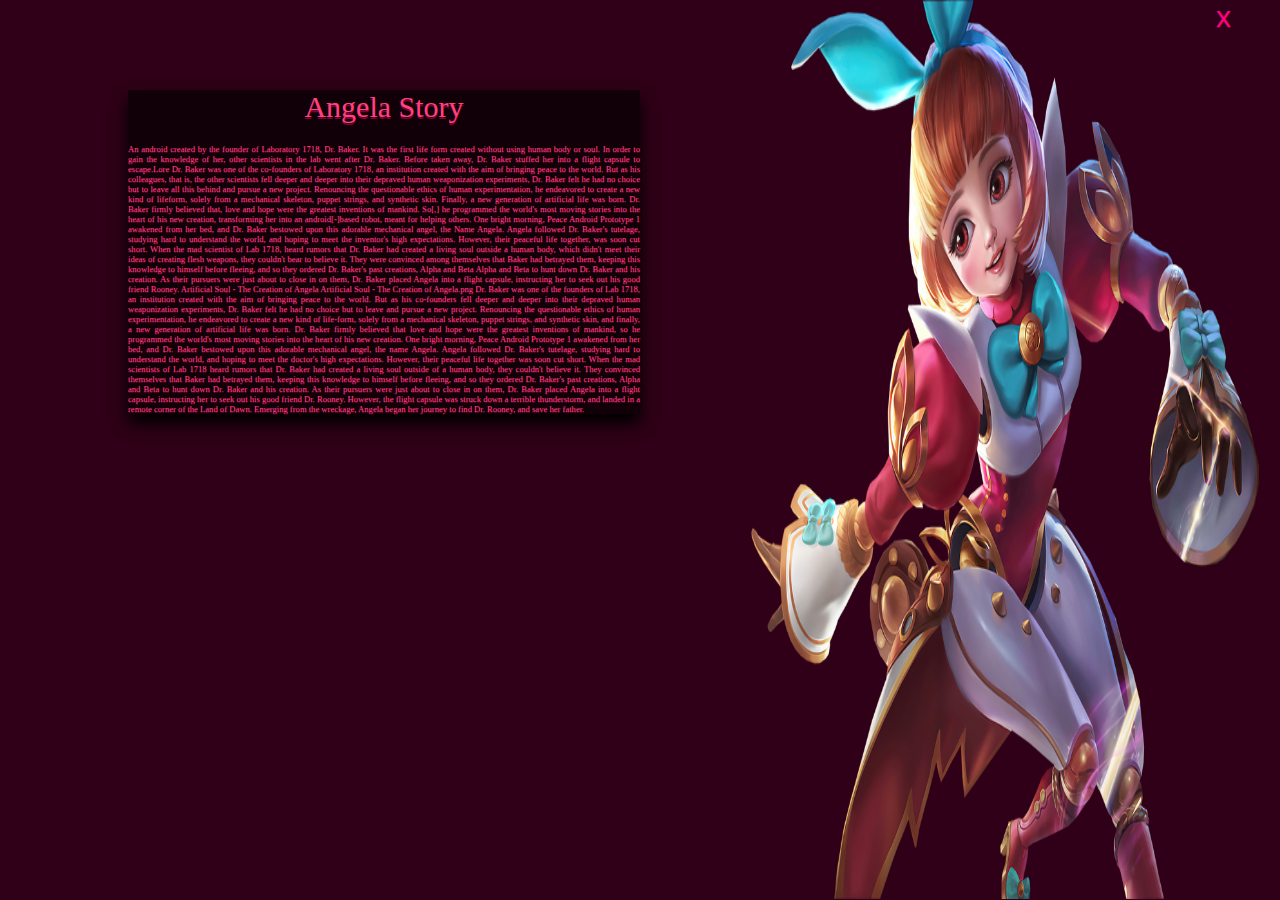
<file: html/angela.html>
<!DOCTYPE html>
<html lang="en">
<head>
    <meta charset="UTF-8">
    <meta http-equiv="X-UA-Compatible" content="IE=edge">
    <meta name="viewport" content="width=device-width, initial-scale=1.0">
    <title>Document</title>
    <link rel="stylesheet" href="../css/angela.css">
</head>
<body class="story-body">
    
    <div class="Story">
        <button onclick="temdeg" class="xtemdeg">x</button>
        <div class="angela-title">
            <p class="title">Angela Story</p>
            <p class="storymain">An android created by the founder of Laboratory 1718, Dr. Baker. It was the first life form created without using human body or soul. In order to gain the knowledge of her, other scientists in the lab went after Dr. Baker. Before taken away, Dr. Baker stuffed her into a flight capsule to escape.Lore
                Dr. Baker was one of the co-founders of Laboratory 1718, an institution created with the aim of bringing peace to the world. But as his colleagues, that is, the other scientists fell deeper and deeper into their depraved human weaponization experiments, Dr. Baker felt he had no choice but to leave all this behind and pursue a new project. Renouncing the questionable ethics of human experimentation, he endeavored to create a new kind of lifeform, solely from a mechanical skeleton, puppet strings, and synthetic skin. Finally, a new generation of artificial life was born. Dr. Baker firmly believed that, love and hope were the greatest inventions of mankind. So[,] he programmed the world's most moving stories into the heart of his new creation, transforming her into an android[-]based robot, meant for helping others.
                One bright morning, Peace Android Prototype 1 awakened from her bed, and Dr. Baker bestowed upon this adorable mechanical angel, the Name Angela. Angela followed Dr. Baker's tutelage, studying hard to understand the world, and hoping to meet the inventor's high expectations. However, their peaceful life together, was soon cut short. When the mad scientist of Lab 1718, heard rumors that Dr. Baker had created a living soul outside a human body, which didn't meet their ideas of creating flesh weapons, they couldn't bear to believe it. They were convinced among themselves that Baker had betrayed them, keeping this knowledge to himself before fleeing, and so they ordered Dr. Baker's past creations, Alpha and Beta Alpha and Beta to hunt down Dr. Baker and his creation. As their pursuers were just about to close in on them, Dr. Baker placed Angela into a flight capsule, instructing her to seek out his good friend Rooney.
                Artificial Soul - The Creation of Angela
                Artificial Soul - The Creation of Angela.png
                Dr. Baker was one of the founders of Lab 1718, an institution created with the aim of bringing peace to the world. But as his co-founders fell deeper and deeper into their depraved human weaponization experiments, Dr. Baker felt he had no choice but to leave and pursue a new project.
                Renouncing the questionable ethics of human experimentation, he endeavored to create a new kind of life-form, solely from a mechanical skeleton, puppet strings, and synthetic skin, and finally, a new generation of artificial life was born. Dr. Baker firmly believed that love and hope were the greatest inventions of mankind, so he programmed the world's most moving stories into the heart of his new creation. One bright morning, Peace Android Prototype 1 awakened from her bed, and Dr. Baker bestowed upon this adorable mechanical angel, the name Angela.
                Angela followed Dr. Baker's tutelage, studying hard to understand the world, and hoping to meet the doctor's high expectations. However, their peaceful life together was soon cut short. When the mad scientists of Lab 1718 heard rumors that Dr. Baker had created a living soul outside of a human body, they couldn't believe it. They convinced themselves that Baker had betrayed them, keeping this knowledge to himself before fleeing, and so they ordered Dr. Baker's past creations, Alpha and Beta to hunt down Dr. Baker and his creation. As their pursuers were just about to close in on them, Dr. Baker placed Angela into a flight capsule, instructing her to seek out his good friend Dr. Rooney. However, the flight capsule was struck down a terrible thunderstorm, and landed in a remote corner of the Land of Dawn. Emerging from the wreckage, Angela began her journey to find Dr. Rooney, and save her father.</p>
        </div>
        <img class="angelaimg" src="../img/angela.png" alt="" height="99.9%" width="60%">
    </div>
    
    <script src="../js/click.js"></script>
    <script src="../js/scripts.js"></script>
</body>
</html>
</file>
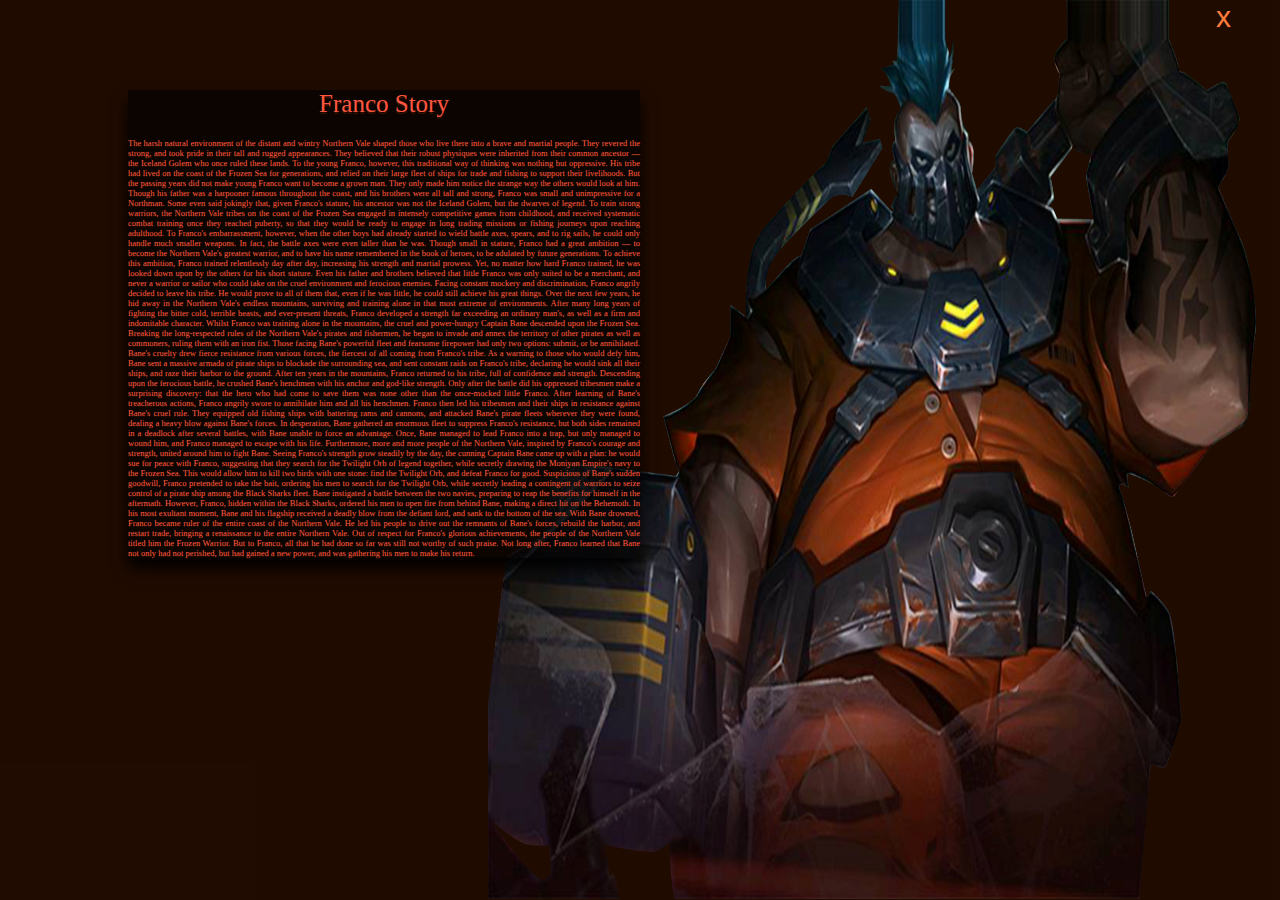
<file: html/franco.html>
<!DOCTYPE html>
<html lang="en">
<head>
    <meta charset="UTF-8">
    <meta http-equiv="X-UA-Compatible" content="IE=edge">
    <meta name="viewport" content="width=device-width, initial-scale=1.0">
    <title>Document</title>
    <link rel="stylesheet" href="../css/franco.css">
</head>
<body class="story-body">
    
    <div class="Story">
        <button onclick="temdeg" class="xtemdeg">x</button>
        <div class="franco-title">
            <p class="title">Franco Story</p>
            <p class="storymain">The harsh natural environment of the distant and wintry Northern Vale shaped those who live there into a brave and martial people. They revered the strong, and took pride in their tall and rugged appearances. They believed that their robust physiques were inherited from their common ancestor ⁠— the Iceland Golem who once ruled these lands.

                To the young Franco, however, this traditional way of thinking was nothing but oppressive. His tribe had lived on the coast of the Frozen Sea for generations, and relied on their large fleet of ships for trade and fishing to support their livelihoods. But the passing years did not make young Franco want to become a grown man. They only made him notice the strange way the others would look at him. Though his father was a harpooner famous throughout the coast, and his brothers were all tall and strong, Franco was small and unimpressive for a Northman. Some even said jokingly that, given Franco's stature, his ancestor was not the Iceland Golem, but the dwarves of legend.
                
                To train strong warriors, the Northern Vale tribes on the coast of the Frozen Sea engaged in intensely competitive games from childhood, and received systematic combat training once they reached puberty, so that they would be ready to engage in long trading missions or fishing journeys upon reaching adulthood. To Franco's embarrassment, however, when the other boys had already started to wield battle axes, spears, and to rig sails, he could only handle much smaller weapons. In fact, the battle axes were even taller than he was.
                
                Though small in stature, Franco had a great ambition ⁠— to become the Northern Vale's greatest warrior, and to have his name remembered in the book of heroes, to be adulated by future generations. To achieve this ambition, Franco trained relentlessly day after day, increasing his strength and martial prowess. Yet, no matter how hard Franco trained, he was looked down upon by the others for his short stature. Even his father and brothers believed that little Franco was only suited to be a merchant, and never a warrior or sailor who could take on the cruel environment and ferocious enemies.
                
                Facing constant mockery and discrimination, Franco angrily decided to leave his tribe. He would prove to all of them that, even if he was little, he could still achieve his great things. Over the next few years, he hid away in the Northern Vale's endless mountains, surviving and training alone in that most extreme of environments. After many long years of fighting the bitter cold, terrible beasts, and ever-present threats, Franco developed a strength far exceeding an ordinary man's, as well as a firm and indomitable character.
                
                Whilst Franco was training alone in the mountains, the cruel and power-hungry Captain Bane descended upon the Frozen Sea. Breaking the long-respected rules of the Northern Vale's pirates and fishermen, he began to invade and annex the territory of other pirates as well as commoners, ruling them with an iron fist. Those facing Bane's powerful fleet and fearsome firepower had only two options: submit, or be annihilated.
                
                Bane's cruelty drew fierce resistance from various forces, the fiercest of all coming from Franco's tribe. As a warning to those who would defy him, Bane sent a massive armada of pirate ships to blockade the surrounding sea, and sent constant raids on Franco's tribe, declaring he would sink all their ships, and raze their harbor to the ground.
                
                After ten years in the mountains, Franco returned to his tribe, full of confidence and strength. Descending upon the ferocious battle, he crushed Bane's henchmen with his anchor and god-like strength. Only after the battle did his oppressed tribesmen make a surprising discovery: that the hero who had come to save them was none other than the once-mocked little Franco. After learning of Bane's treacherous actions, Franco angrily swore to annihilate him and all his henchmen.
                
                Franco then led his tribesmen and their ships in resistance against Bane's cruel rule. They equipped old fishing ships with battering rams and cannons, and attacked Bane's pirate fleets wherever they were found, dealing a heavy blow against Bane's forces. In desperation, Bane gathered an enormous fleet to suppress Franco's resistance, but both sides remained in a deadlock after several battles, with Bane unable to force an advantage. Once, Bane managed to lead Franco into a trap, but only managed to wound him, and Franco managed to escape with his life. Furthermore, more and more people of the Northern Vale, inspired by Franco's courage and strength, united around him to fight Bane.
                
                Seeing Franco's strength grow steadily by the day, the cunning Captain Bane came up with a plan: he would sue for peace with Franco, suggesting that they search for the Twilight Orb of legend together, while secretly drawing the Moniyan Empire's navy to the Frozen Sea. This would allow him to kill two birds with one stone: find the Twilight Orb, and defeat Franco for good. Suspicious of Bane's sudden goodwill, Franco pretended to take the bait, ordering his men to search for the Twilight Orb, while secretly leading a contingent of warriors to seize control of a pirate ship among the Black Sharks fleet.
                
                Bane instigated a battle between the two navies, preparing to reap the benefits for himself in the aftermath. However, Franco, hidden within the Black Sharks, ordered his men to open fire from behind Bane, making a direct hit on the Behemoth. In his most exultant moment, Bane and his flagship received a deadly blow from the defiant lord, and sank to the bottom of the sea.
                
                With Bane drowned, Franco became ruler of the entire coast of the Northern Vale. He led his people to drive out the remnants of Bane's forces, rebuild the harbor, and restart trade, bringing a renaissance to the entire Northern Vale.
                
                Out of respect for Franco's glorious achievements, the people of the Northern Vale titled him the Frozen Warrior. But to Franco, all that he had done so far was still not worthy of such praise. Not long after, Franco learned that Bane not only had not perished, but had gained a new power, and was gathering his men to make his return.
                
                </p>
        </div>
        <img class="francoimg" src="../img/franco.png" alt="" height="99.9%" width="60%">
    </div>
    
    <script src="../js/click.js"></script>
    <script src="../js/scripts.js"></script>
</body>
</html>
</file>
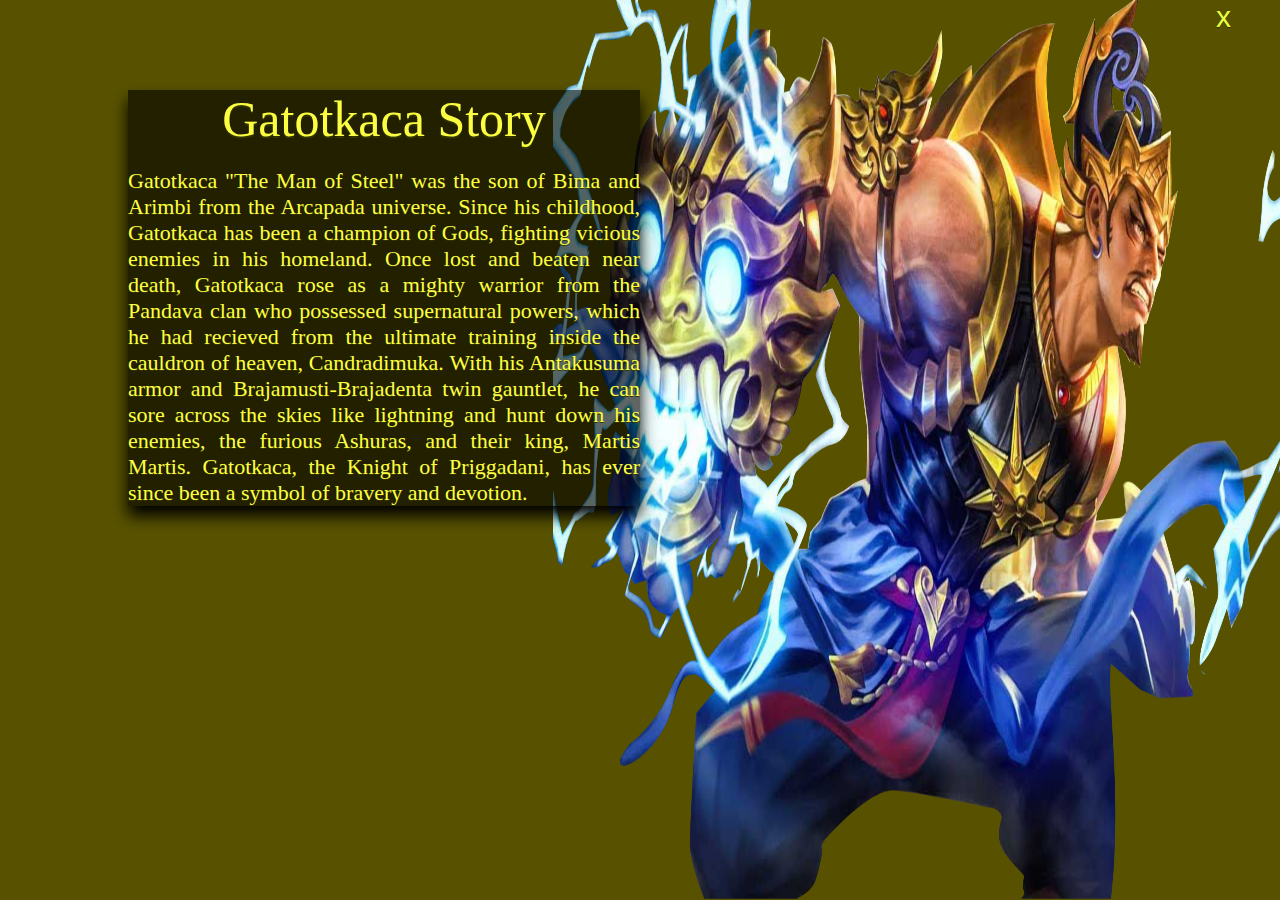
<file: html/gatot.html>
<!DOCTYPE html>
<html lang="en">
<head>
    <meta charset="UTF-8">
    <meta http-equiv="X-UA-Compatible" content="IE=edge">
    <meta name="viewport" content="width=device-width, initial-scale=1.0">
    <title>Document</title>
    <link rel="stylesheet" href="../css/gatot.css">
</head>
<body class="story-body">
    
    <div class="Story">
        <button onclick="temdeg" class="xtemdeg">x</button>
        <div class="gatot-title">
            <p class="title">Gatotkaca Story</p>
            <p class="storymain">Gatotkaca "The Man of Steel" was the son of Bima and Arimbi from the Arcapada universe. Since his childhood, Gatotkaca has been a champion of Gods, fighting vicious enemies in his homeland. Once lost and beaten near death, Gatotkaca rose as a mighty warrior from the Pandava clan who possessed supernatural powers, which he had recieved from the ultimate training inside the cauldron of heaven, Candradimuka. With his Antakusuma armor and Brajamusti-Brajadenta twin gauntlet, he can sore across the skies like lightning and hunt down his enemies, the furious Ashuras, and their king, Martis Martis. Gatotkaca, the Knight of Priggadani, has ever since been a symbol of bravery and devotion.</p>
        </div>
        <img class="gatotimg" src="../img/gatot.png" alt="" height="99.9%" width="60%">
    </div>
    
    <script src="../js/click.js"></script>
    <script src="../js/scripts.js"></script>
</body>
</html>
</file>
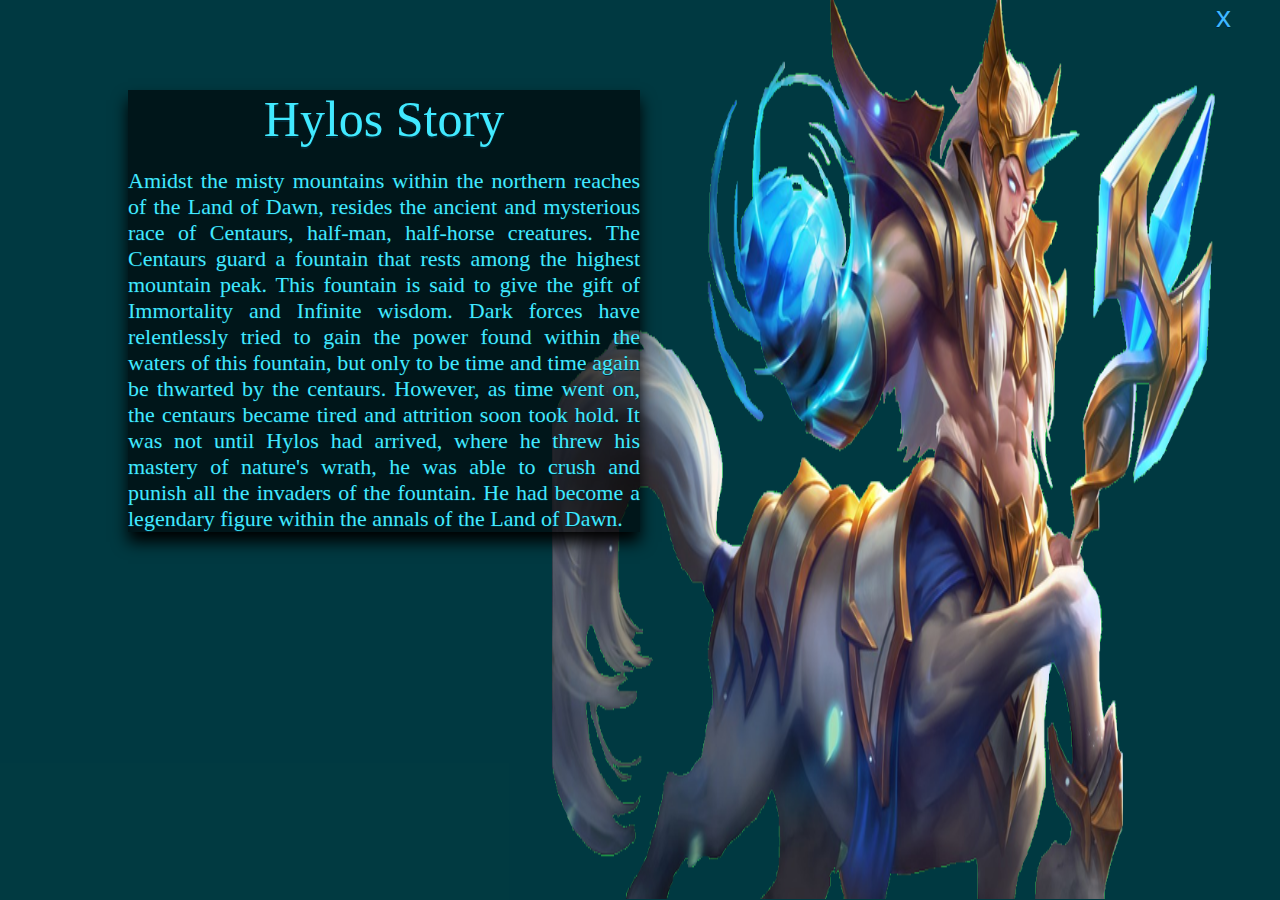
<file: html/hylos.html>
<!DOCTYPE html>
<html lang="en">
<head>
    <meta charset="UTF-8">
    <meta http-equiv="X-UA-Compatible" content="IE=edge">
    <meta name="viewport" content="width=device-width, initial-scale=1.0">
    <title>Document</title>
    <link rel="stylesheet" href="../css/hylos.css">
</head>
<body class="story-body">
    
    <div class="Story">
        <button onclick="temdeg" class="xtemdeg">x</button>
        <div class="hylos-title">
            <p class="title">Hylos Story</p>
            <p class="storymain">Amidst the misty mountains within the northern reaches of the Land of Dawn, resides the ancient and mysterious race of Centaurs, half-man, half-horse creatures. The Centaurs guard a fountain that rests among the highest mountain peak. This fountain is said to give the gift of Immortality and Infinite wisdom. Dark forces have relentlessly tried to gain the power found within the waters of this fountain, but only to be time and time again be thwarted by the centaurs. However, as time went on, the centaurs became tired and attrition soon took hold. It was not until Hylos had arrived, where he threw his mastery of nature's wrath, he was able to crush and punish all the invaders of the fountain. He had become a legendary figure within the annals of the Land of Dawn.</p>
        </div>
        <img class="hylosimg" src="../img/hylos.png" alt="" height="99.9%" width="60%">
    </div>
    
    <script src="../js/click.js"></script>
    <script src="../js/scripts.js"></script>
</body>
</html>
</file>
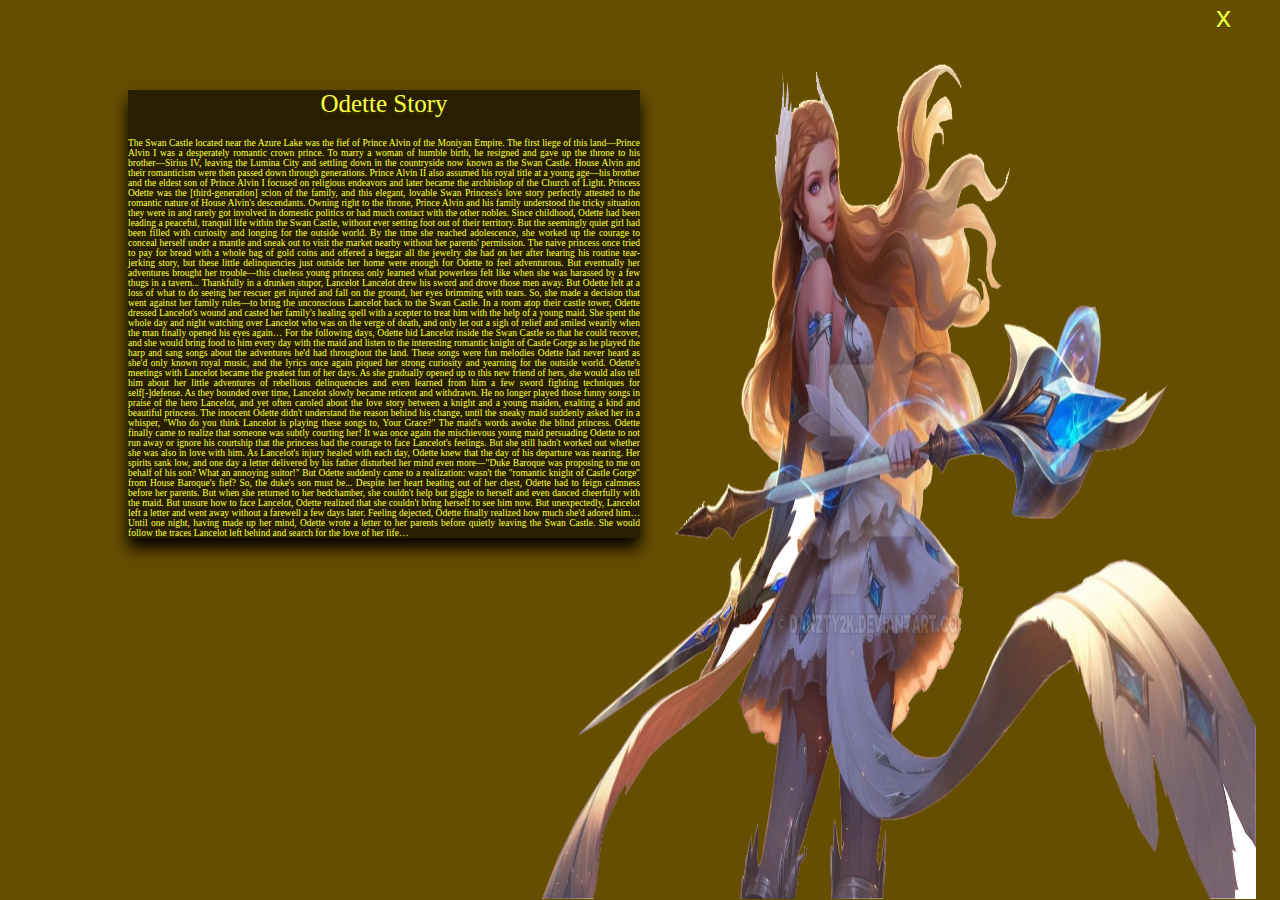
<file: html/odette.html>
<!DOCTYPE html>
<html lang="en">
<head>
    <meta charset="UTF-8">
    <meta http-equiv="X-UA-Compatible" content="IE=edge">
    <meta name="viewport" content="width=device-width, initial-scale=1.0">
    <title>Document</title>
    <link rel="stylesheet" href="../css/odette.css">
</head>
<body class="story-body">
    
    <div class="Story">
        <button onclick="temdeg" class="xtemdeg">x</button>
        <div class="odette-title">
            <p class="title">Odette Story</p>
            <p class="storymain">The Swan Castle located near the Azure Lake was the fief of Prince Alvin of the Moniyan Empire. The first liege of this land—Prince Alvin I was a desperately romantic crown prince. To marry a woman of humble birth, he resigned and gave up the throne to his brother—Sirius IV, leaving the Lumina City and settling down in the countryside now known as the Swan Castle.
                House Alvin and their romanticism were then passed down through generations. Prince Alvin II also assumed his royal title at a young age—his brother and the eldest son of Prince Alvin I focused on religious endeavors and later became the archbishop of the Church of Light. Princess Odette was the [third-generation] scion of the family, and this elegant, lovable Swan Princess's love story perfectly attested to the romantic nature of House Alvin's descendants.
                Owning right to the throne, Prince Alvin and his family understood the tricky situation they were in and rarely got involved in domestic politics or had much contact with the other nobles. Since childhood, Odette had been leading a peaceful, tranquil life within the Swan Castle, without ever setting foot out of their territory. But the seemingly quiet girl had been filled with curiosity and longing for the outside world.
                By the time she reached adolescence, she worked up the courage to conceal herself under a mantle and sneak out to visit the market nearby without her parents' permission. The naive princess once tried to pay for bread with a whole bag of gold coins and offered a beggar all the jewelry she had on her after hearing his routine tear-jerking story, but these little delinquencies just outside her home were enough for Odette to feel adventurous.
                But eventually her adventures brought her trouble—this clueless young princess only learned what powerless felt like when she was harassed by a few thugs in a tavern... Thankfully in a drunken stupor, Lancelot Lancelot drew his sword and drove those men away. But Odette felt at a loss of what to do seeing her rescuer get injured and fall on the ground, her eyes brimming with tears. So, she made a decision that went against her family rules—to bring the unconscious Lancelot back to the Swan Castle.
                In a room atop their castle tower, Odette dressed Lancelot's wound and casted her family's healing spell with a scepter to treat him with the help of a young maid. She spent the whole day and night watching over Lancelot who was on the verge of death, and only let out a sigh of relief and smiled wearily when the man finally opened his eyes again…
                For the following days, Odette hid Lancelot inside the Swan Castle so that he could recover, and she would bring food to him every day with the maid and listen to the interesting romantic knight of Castle Gorge as he played the harp and sang songs about the adventures he'd had throughout the land. These songs were fun melodies Odette had never heard as she'd only known royal music, and the lyrics once again piqued her strong curiosity and yearning for the outside world.
                Odette's meetings with Lancelot became the greatest fun of her days. As she gradually opened up to this new friend of hers, she would also tell him about her little adventures of rebellious delinquencies and even learned from him a few sword fighting techniques for self[-]defense.
                As they bounded over time, Lancelot slowly became reticent and withdrawn. He no longer played those funny songs in praise of the hero Lancelot, and yet often caroled about the love story between a knight and a young maiden, exalting a kind and beautiful princess.
                The innocent Odette didn't understand the reason behind his change, until the sneaky maid suddenly asked her in a whisper, "Who do you think Lancelot is playing these songs to, Your Grace?"
                The maid's words awoke the blind princess. Odette finally came to realize that someone was subtly courting her!
                It was once again the mischievous young maid persuading Odette to not run away or ignore his courtship that the princess had the courage to face Lancelot's feelings. But she still hadn't worked out whether she was also in love with him.
                As Lancelot's injury healed with each day, Odette knew that the day of his departure was nearing. Her spirits sank low, and one day a letter delivered by his father disturbed her mind even more—"Duke Baroque was proposing to me on behalf of his son? What an annoying suitor!"
                But Odette suddenly came to a realization: wasn't the "romantic knight of Castle Gorge" from House Baroque's fief? So, the duke's son must be...
                Despite her heart beating out of her chest, Odette had to feign calmness before her parents. But when she returned to her bedchamber, she couldn't help but giggle to herself and even danced cheerfully with the maid. But unsure how to face Lancelot, Odette realized that she couldn't bring herself to see him now.
                But unexpectedly, Lancelot left a letter and went away without a farewell a few days later. Feeling dejected, Odette finally realized how much she'd adored him…
                Until one night, having made up her mind, Odette wrote a letter to her parents before quietly leaving the Swan Castle.
                She would follow the traces Lancelot left behind and search for the love of her life…</p>
        </div>
        <img class="odetteimg" src="../img/odette.png" alt="" height="99.9%" width="60%">
    </div>
    
    <script src="../js/click.js"></script>
    <script src="../js/scripts.js"></script>
</body>
</html>
</file>
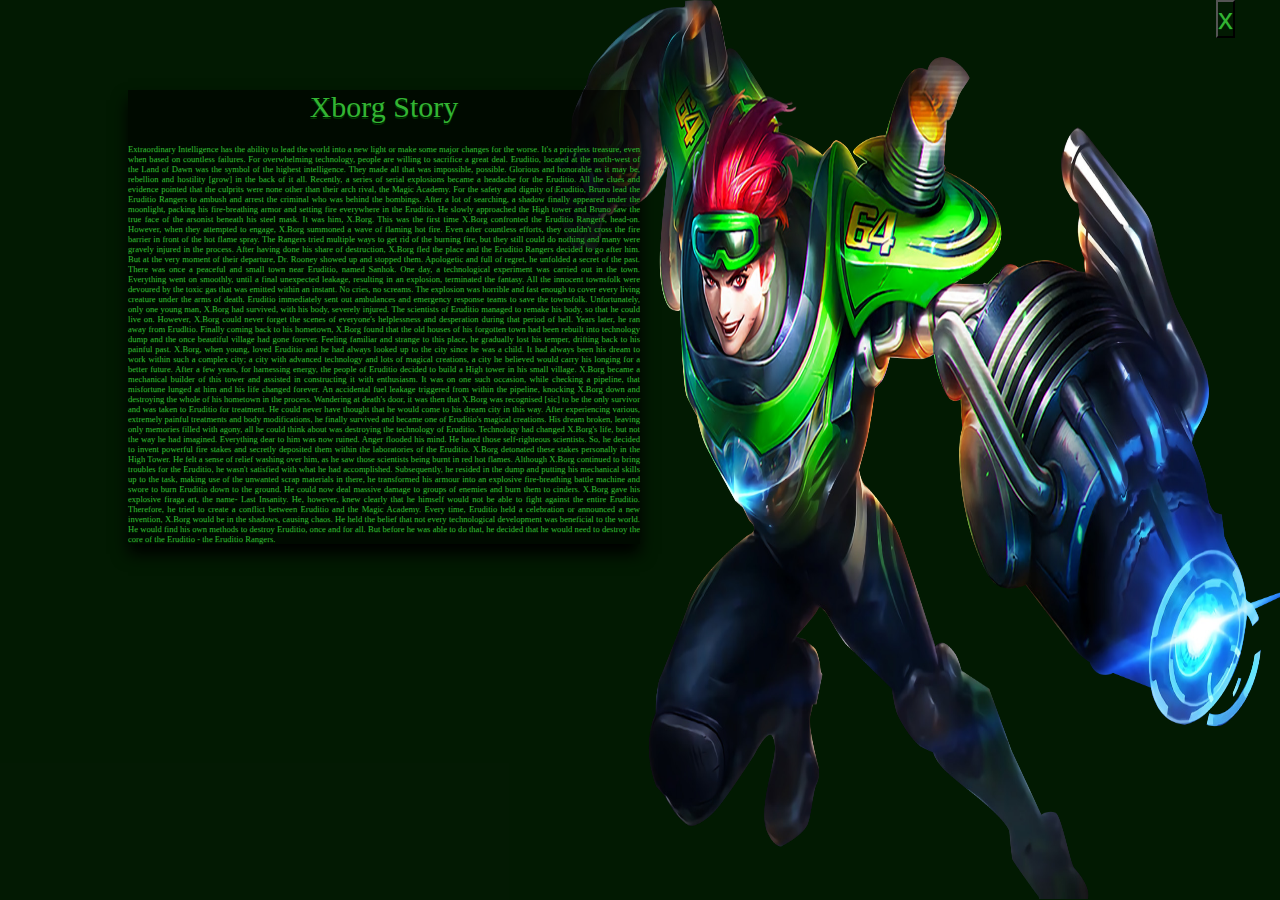
<file: html/story.html>
<!DOCTYPE html>
<html lang="en">
<head>
    <meta charset="UTF-8">
    <meta http-equiv="X-UA-Compatible" content="IE=edge">
    <meta name="viewport" content="width=device-width, initial-scale=1.0">
    <title>Document</title>
    <link rel="stylesheet" href="../css/xborg.css">
</head>
<body class="story-body">
    
    <div class="Story">
        <button onclick="temdeg" class="xtemdeg">x</button>
        <div class="xborg-title">
            <p class="title">Xborg Story</p>
            <p class="storymain">Extraordinary Intelligence has the ability to lead the world into a new light or make some major changes for the worse. It's a priceless treasure, even when based on countless failures. For overwhelming technology, people are willing to sacrifice a great deal. Eruditio, located at the north-west of the Land of Dawn was the symbol of the highest intelligence. They made all that was impossible, possible. Glorious and honorable as it may be, rebellion and hostility [grow] in the back of it all.
                Recently, a series of serial explosions became a headache for the Eruditio. All the clues and evidence pointed that the culprits were none other than their arch rival, the Magic Academy. For the safety and dignity of Eruditio, Bruno lead the Eruditio Rangers to ambush and arrest the criminal who was behind the bombings.
                After a lot of searching, a shadow finally appeared under the moonlight, packing his fire-breathing armor and setting fire everywhere in the Eruditio. He slowly approached the High tower and Bruno saw the true face of the arsonist beneath his steel mask. It was him, X.Borg. This was the first time X.Borg confronted the Eruditio Rangers, head-on.
                However, when they attempted to engage, X.Borg summoned a wave of flaming hot fire. Even after countless efforts, they couldn't cross the fire barrier in front of the hot flame spray. The Rangers tried multiple ways to get rid of the burning fire, but they still could do nothing and many were gravely injured in the process.
                After having done his share of destruction, X.Borg fled the place and the Eruditio Rangers decided to go after him. But at the very moment of their departure, Dr. Rooney showed up and stopped them. Apologetic and full of regret, he unfolded a secret of the past.
                There was once a peaceful and small town near Eruditio, named Sanhok. One day, a technological experiment was carried out in the town. Everything went on smoothly, until a final unexpected leakage, resulting in an explosion, terminated the fantasy. All the innocent townsfolk were devoured by the toxic gas that was emitted within an instant. No cries, no screams.
                The explosion was horrible and fast enough to cover every living creature under the arms of death. Eruditio immediately sent out ambulances and emergency response teams to save the townsfolk. Unfortunately, only one young man, X.Borg had survived, with his body, severely injured. The scientists of Eruditio managed to remake his body, so that he could live on. However, X.Borg could never forget the scenes of everyone's helplessness and desperation during that period of hell.
                Years later, he ran away from Erudltio. Finally coming back to his hometown, X.Borg found that the old houses of his forgotten town had been rebuilt into technology dump and the once beautiful village had gone forever. Feeling familiar and strange to this place, he gradually lost his temper, drifting back to his painful past.
                X.Borg, when young, loved Eruditio and he had always looked up to the city since he was a child. It had always been his dream to work within such a complex city; a city with advanced technology and lots of magical creations, a city he believed would carry his longing for a better future. After a few years, for harnessing energy, the people of Eruditio decided to build a High tower in his small village. X.Borg became a mechanical builder of this tower and assisted in constructing it with enthusiasm. It was on one such occasion, while checking a pipeline, that misfortune lunged at him and his life changed forever. An accidental fuel leakage triggered from within the pipeline, knocking X.Borg down and destroying the whole of his hometown in the process.
                Wandering at death's door, it was then that X.Borg was recognised [sic] to be the only survivor and was taken to Eruditio for treatment. He could never have thought that he would come to his dream city in this way. After experiencing various, extremely painful treatments and body modifications, he finally survived and became one of Eruditio's magical creations. His dream broken, leaving only memories filled with agony, all he could think about was destroying the technology of Eruditio.
                Technology had changed X.Borg's life, but not the way he had imagined. Everything dear to him was now ruined. Anger flooded his mind. He hated those self-righteous scientists. So, he decided to invent powerful fire stakes and secretly deposited them within the laboratories of the Eruditio. X.Borg detonated these stakes personally in the High Tower. He felt a sense of relief washing over him, as he saw those scientists being burnt in red hot flames.
                Although X.Borg continued to bring troubles for the Eruditio, he wasn't satisfied with what he had accomplished. Subsequently, he resided in the dump and putting his mechanical skills up to the task, making use of the unwanted scrap materials in there, he transformed his armour into an explosive fire-breathing battle machine and swore to burn Eruditio down to the ground. He could now deal massive damage to groups of enemies and burn them to cinders. X.Borg gave his explosive firaga art, the name- Last Insanity.
                He, however, knew clearly that he himself would not be able to fight against the entire Eruditio. Therefore, he tried to create a conflict between Eruditio and the Magic Academy. Every time, Eruditio held a celebration or announced a new invention, X.Borg would be in the shadows, causing chaos. He held the belief that not every technological development was beneficial to the world. He would find his own methods to destroy Eruditio, once and for all. But before he was able to do that, he decided that he would need to destroy the core of the Eruditio - the Eruditio Rangers.</p>
        </div>
        <img class="xborgimg" src="../img/xborgpng.png" alt="" height="99.9%" width="60%">
    </div>
    
    <script src="../js/click.js"></script>
    <script src="../js/scripts.js"></script>
</body>
</html>
</file>
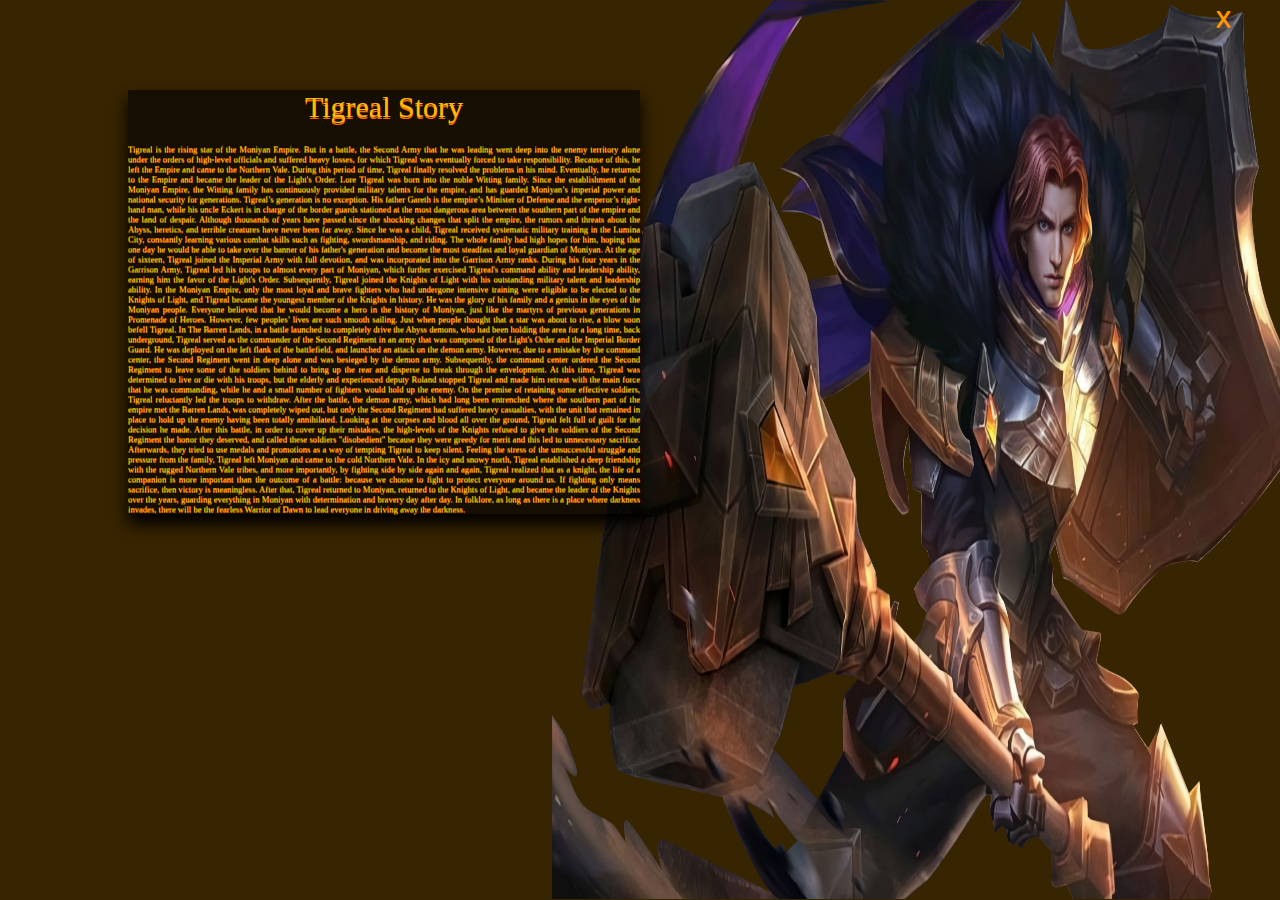
<file: html/tigreal.html>
<!DOCTYPE html>
<html lang="en">
<head>
    <meta charset="UTF-8">
    <meta http-equiv="X-UA-Compatible" content="IE=edge">
    <meta name="viewport" content="width=device-width, initial-scale=1.0">
    <title>Document</title>
    <link rel="stylesheet" href="../css/tigreal.css">
</head>
<body class="story-body">
    
    <div class="Story">
        <button onclick="temdeg" class="xtemdeg">x</button>
        <div class="tigreal-title">
            <p class="title">Tigreal Story</p>
            <p class="storymain">Tigreal is the rising star of the Moniyan Empire. But in a battle, the Second Army that he was leading went deep into the enemy territory alone under the orders of high-level officials and suffered heavy losses, for which Tigreal was eventually forced to take responsibility. Because of this, he left the Empire and came to the Northern Vale. During this period of time, Tigreal finally resolved the problems in his mind. Eventually, he returned to the Empire and became the leader of the Light's Order.
                Lore
                Tigreal was born into the noble Witting family. Since the establishment of the Moniyan Empire, the Witting family has continuously provided military talents for the empire, and has guarded Moniyan’s imperial power and national security for generations. Tigreal’s generation is no exception. His father Gareth is the empire’s Minister of Defense and the emperor’s right-hand man, while his uncle Eckert is in charge of the border guards stationed at the most dangerous area between the southern part of the empire and the land of despair.
                Although thousands of years have passed since the shocking changes that split the empire, the rumors and threats about the Abyss, heretics, and terrible creatures have never been far away. Since he was a child, Tigreal received systematic military training in the Lumina City, constantly learning various combat skills such as fighting, swordsmanship, and riding. The whole family had high hopes for him, hoping that one day he would be able to take over the banner of his father's generation and become the most steadfast and loyal guardian of Moniyan.
                At the age of sixteen, Tigreal joined the Imperial Army with full devotion, and was incorporated into the Garrison Army ranks. During his four years in the Garrison Army, Tigreal led his troops to almost every part of Moniyan, which further exercised Tigreal's command ability and leadership ability, earning him the favor of the Light's Order.
                Subsequently, Tigreal joined the Knights of Light with his outstanding military talent and leadership ability. In the Moniyan Empire, only the most loyal and brave fighters who had undergone intensive training were eligible to be elected to the Knights of Light, and Tigreal became the youngest member of the Knights in history. He was the glory of his family and a genius in the eyes of the Moniyan people. Everyone believed that he would become a hero in the history of Moniyan, just like the martyrs of previous generations in Promenade of Heroes.
                However, few peoples’ lives are such smooth sailing. Just when people thought that a star was about to rise, a blow soon befell Tigreal. In The Barren Lands, in a battle launched to completely drive the Abyss demons, who had been holding the area for a long time, back underground, Tigreal served as the commander of the Second Regiment in an army that was composed of the Light's Order and the Imperial Border Guard. He was deployed on the left flank of the battlefield, and launched an attack on the demon army. However, due to a mistake by the command center, the Second Regiment went in deep alone and was besieged by the demon army.
                Subsequently, the command center ordered the Second Regiment to leave some of the soldiers behind to bring up the rear and disperse to break through the envelopment. At this time, Tigreal was determined to live or die with his troops, but the elderly and experienced deputy Roland stopped Tigreal and made him retreat with the main force that he was commanding, while he and a small number of fighters would hold up the enemy. On the premise of retaining some effective soldiers, Tigreal reluctantly led the troops to withdraw.
                After the battle, the demon army, which had long been entrenched where the southern part of the empire met the Barren Lands, was completely wiped out, but only the Second Regiment had suffered heavy casualties, with the unit that remained in place to hold up the enemy having been totally annihilated. Looking at the corpses and blood all over the ground, Tigreal felt full of guilt for the decision he made.
                After this battle, in order to cover up their mistakes, the high-levels of the Knights refused to give the soldiers of the Second Regiment the honor they deserved, and called these soldiers "disobedient" because they were greedy for merit and this led to unnecessary sacrifice. Afterwards, they tried to use medals and promotions as a way of tempting Tigreal to keep silent. Feeling the stress of the unsuccessful struggle and pressure from the family, Tigreal left Moniyan and came to the cold Northern Vale. In the icy and snowy north, Tigreal established a deep friendship with the rugged Northern Vale tribes, and more importantly, by fighting side by side again and again, Tigreal realized that as a knight, the life of a companion is more important than the outcome of a battle: because we choose to fight to protect everyone around us. If fighting only means sacrifice, then victory is meaningless.
                After that, Tigreal returned to Moniyan, returned to the Knights of Light, and became the leader of the Knights over the years, guarding everything in Moniyan with determination and bravery day after day. In folklore, as long as there is a place where darkness invades, there will be the fearless Warrior of Dawn to lead everyone in driving away the darkness.</p>
        </div>
        <img class="tigrealimg" src="../img/tigreal.png" alt="" height="99.9%" width="60%">
    </div>
    
    <script src="../js/click.js"></script>
    <script src="../js/scripts.js"></script>
</body>
</html>
</file>
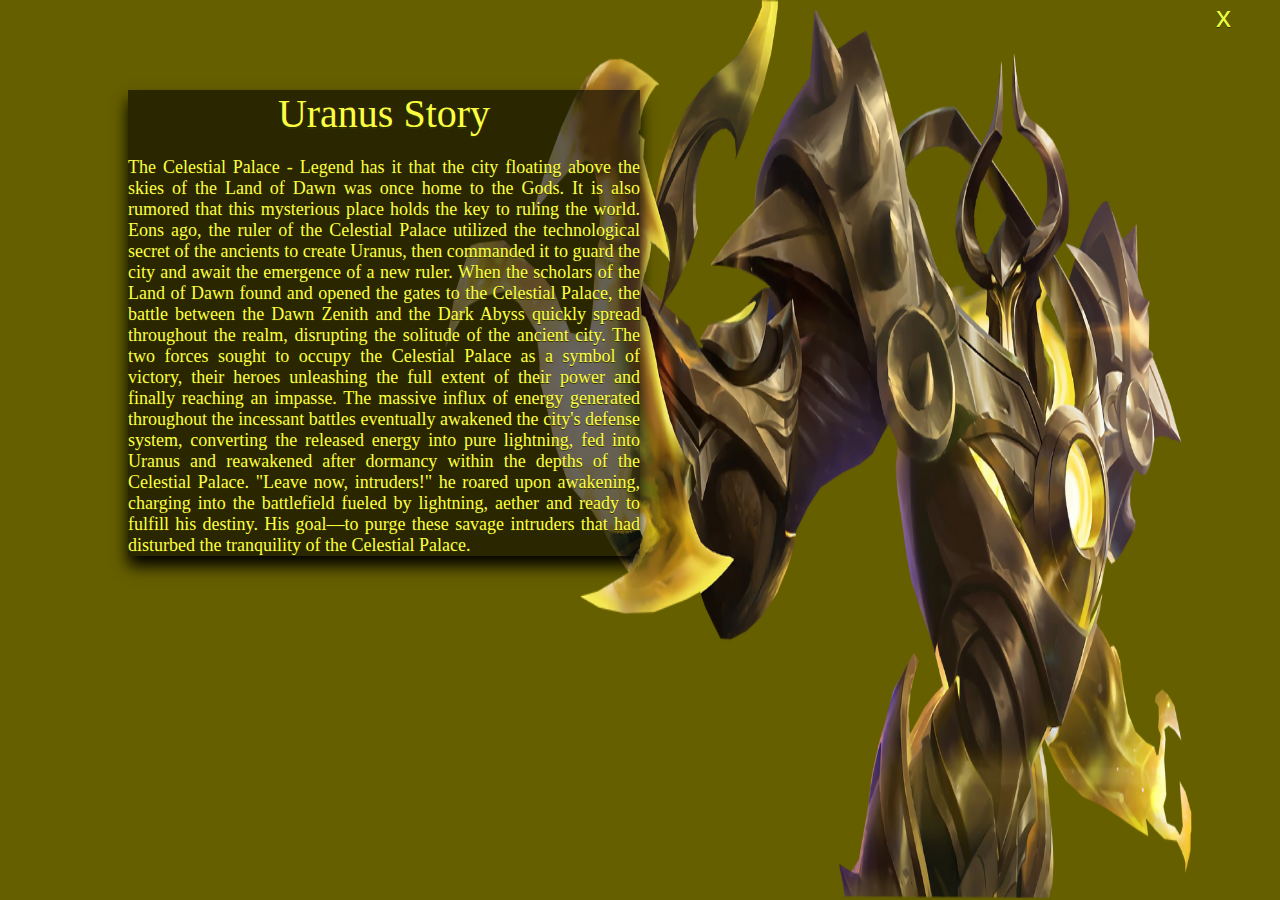
<file: html/uranus.html>
<!DOCTYPE html>
<html lang="en">
<head>
    <meta charset="UTF-8">
    <meta http-equiv="X-UA-Compatible" content="IE=edge">
    <meta name="viewport" content="width=device-width, initial-scale=1.0">
    <title>Document</title>
    <link rel="stylesheet" href="../css/uranus.css">
</head>
<body class="story-body">
    
    <div class="Story">
        <button onclick="temdeg" class="xtemdeg">x</button>
        <div class="uranus-title">
            <p class="title">Uranus Story</p>
            <p class="storymain">The Celestial Palace - Legend has it that the city floating above the skies of the Land of Dawn was once home to the Gods. It is also rumored that this mysterious place holds the key to ruling the world. Eons ago, the ruler of the Celestial Palace utilized the technological secret of the ancients to create Uranus, then commanded it to guard the city and await the emergence of a new ruler. When the scholars of the Land of Dawn found and opened the gates to the Celestial Palace, the battle between the Dawn Zenith and the Dark Abyss quickly spread throughout the realm, disrupting the solitude of the ancient city. The two forces sought to occupy the Celestial Palace as a symbol of victory, their heroes unleashing the full extent of their power and finally reaching an impasse. The massive influx of energy generated throughout the incessant battles eventually awakened the city's defense system, converting the released energy into pure lightning, fed into Uranus and reawakened after dormancy within the depths of the Celestial Palace. "Leave now, intruders!" he roared upon awakening, charging into the battlefield fueled by lightning, aether and ready to fulfill his destiny. His goal—to purge these savage intruders that had disturbed the tranquility of the Celestial Palace.</p>
        </div>
        <img class="uranusimg" src="../img/uranus.png" alt="" height="99.9%" width="60%">
    </div>
    
    <script src="../js/click.js"></script>
    <script src="../js/scripts.js"></script>
</body>
</html>
</file>
<file: css/angela.css>
*{
    margin: 0;
    padding: 0;
}
.story-body{
    width: 100vw;
    height: auto;
    padding: 50px 0px;
    display: flex;
    justify-content: center;
    align-items: center;
    background-color: rgb(117, 1, 59);
}
.Story{
    position: absolute;
    top: 0;
    width: 100%;
    height: 100%;
    display: flex;
    background-color: rgb(0, 0, 0,0.6);
}
.angela-title{
    color: rgb(255, 65, 128);
    position: absolute;
    left: 10%;
    top: 10%;
    font-size: 30px;
    background-color: rgb(0, 0, 0,0.6);
    width: 40%;
    height: auto;
    text-align: center;
    font-stretch: inherit;
    z-index: 1;
    box-shadow: 0px 10px 15px black;
}
.angelaimg{
    position: absolute;
    left: 40%;
    padding-left: 40px;
}
.title{
    text-shadow: 0px 2px rgb(128, 1, 50);
    margin-bottom: 20px;
}
.storymain{
    font-size: 8.6px;
    text-shadow: 0px 1px rgb(122, 1, 51);
    text-align: justify;
}
.xtemdeg{
    position: absolute;
    color: rgb(255, 0, 128);
    text-shadow: 0px 1px rgb(117, 1, 40);
    font-size: 30px;
    background: none;
    left: 95%;
    border: none;
    z-index: 1;
}
@media only screen and (max-width: 500px) {
    .storymain{
        font-size: 6.5px;
    }
    .angela-title{
        font-size: 25px;
    }
    .angelaimg{
        left: 25%;
    }
}
</file>
<file: css/franco.css>
*{
    margin: 0;
    padding: 0;
}
.story-body{
    width: 100vw;
    height: auto;
    padding: 50px 0px;
    display: flex;
    justify-content: center;
    align-items: center;
    background-color: rgb(80, 29, 0);
}
.Story{
    position: absolute;
    top: 0;
    width: 100%;
    height: 100%;
    display: flex;
    background-color: rgb(0, 0, 0,0.6);
}
.franco-title{
    color: rgb(255, 87, 65);
    position: absolute;
    left: 10%;
    top: 10%;
    font-size: 25px;
    background-color: rgb(0, 0, 0,0.6);
    width: 40%;
    height: auto;
    text-align: center;
    font-stretch: inherit;
    z-index: 1;
    box-shadow: 0px 10px 15px black;
}
.francoimg{
    position: absolute;
    left: 35%;
    padding-left: 40px;
}
.title{
    text-shadow: 0px 2px rgb(53, 17, 0);
    margin-bottom: 20px;
}
.storymain{
    font-size: 8.5px;
    text-shadow: 0px 1px rgb(53, 21, 0);
    text-align: justify;
}
.xtemdeg{
    position: absolute;
    color: rgb(255, 123, 62);
    text-shadow: 0px 1px rgb(56, 21, 0);
    font-size: 30px;
    background: none;
    left: 95%;
    border: none;
    z-index: 1;
}
</file>
<file: css/gatot.css>
*{
    margin: 0;
    padding: 0;
}
.story-body{
    width: 100vw;
    height: auto;
    padding: 50px 0px;
    display: flex;
    justify-content: center;
    align-items: center;
    background-color: rgb(219, 205, 1);
}
.Story{
    position: absolute;
    top: 0;
    width: 100%;
    height: 100%;
    display: flex;
    background-color: rgb(0, 0, 0,0.6);
}
.gatot-title{
    color: rgb(252, 255, 65);
    position: absolute;
    left: 10%;
    top: 10%;
    font-size: 50px;
    background-color: rgb(0, 0, 0,0.6);
    width: 40%;
    height: auto;
    text-align: center;
    font-stretch: inherit;
    z-index: 1;
    box-shadow: 0px 10px 15px black;
}
.gatotimg{
    position: absolute;
    left: 40%;
    padding-left: 40px;
}
.title{
    text-shadow: 0px 2px rgb(50, 53, 0);
    margin-bottom: 20px;
}
.storymain{
    font-size: 22px;
    text-shadow: 0px 1px rgb(53, 52, 0);
    text-align: justify;
}
.xtemdeg{
    position: absolute;
    color: rgb(236, 255, 62);
    text-shadow: 0px 1px rgb(48, 56, 0);
    font-size: 30px;
    background: none;
    left: 95%;
    border: none;
    z-index: 1;
}
@media only screen and (max-width: 500px) {
    .storymain{
        font-size: 12px;
    }
    .gatot-title{
        font-size: 30px;
    }
    .gatotimg{
        left: 30%;
    }
}
</file>
<file: css/hylos.css>
*{
    margin: 0;
    padding: 0;
}
.story-body{
    width: 100vw;
    height: auto;
    padding: 50px 0px;
    display: flex;
    justify-content: center;
    align-items: center;
    background-color: rgb(2, 144, 163);
}
.Story{
    position: absolute;
    top: 0;
    width: 100%;
    height: 100%;
    display: flex;
    background-color: rgb(0, 0, 0,0.6);
}
.hylos-title{
    color: rgb(65, 233, 255);
    position: absolute;
    left: 10%;
    top: 10%;
    font-size: 50px;
    background-color: rgb(0, 0, 0,0.6);
    width: 40%;
    height: auto;
    text-align: center;
    font-stretch: inherit;
    z-index: 1;
    box-shadow: 0px 10px 15px black;
}
.hylosimg{
    position: absolute;
    left: 40%;
    padding-left: 40px;
}
.title{
    text-shadow: 0px 2px rgb(0, 41, 53);
    margin-bottom: 20px;
}
.storymain{
    font-size: 22px;
    text-shadow: 0px 1px rgb(0, 41, 53);
    text-align: justify;
}
.xtemdeg{
    position: absolute;
    color: rgb(62, 184, 255);
    text-shadow: 0px 1px rgb(0, 36, 56);
    font-size: 30px;
    background: none;
    left: 95%;
    border: none;
    z-index: 1;
}
@media only screen and (max-width: 500px) {
    .storymain{
        font-size: 12px;
    }
    .hylos-title{
        font-size: 30px;
    }
    .hylosimg{
        left: 22%;
    }
}
</file>
<file: css/odette.css>
*{
    margin: 0;
    padding: 0;
}
.story-body{
    width: 100vw;
    height: auto;
    padding: 50px 0px;
    display: flex;
    justify-content: center;
    align-items: center;
    background-color: rgb(255, 196, 0);
}
.Story{
    position: absolute;
    top: 0;
    width: 100%;
    height: 100%;
    display: flex;
    background-color: rgb(0, 0, 0,0.6);
}
.odette-title{
    color: rgb(252, 255, 65);
    position: absolute;
    left: 10%;
    top: 10%;
    font-size: 25px;
    background-color: rgb(0, 0, 0,0.6);
    width: 40%;
    height: auto;
    text-align: center;
    font-stretch: inherit;
    z-index: 1;
    box-shadow: 0px 10px 15px black;
}
.odetteimg{
    position: absolute;
    left: 35%;
    padding-left: 40px;
}
.title{
    text-shadow: 0px 2px rgb(50, 53, 0);
    margin-bottom: 20px;
}
.storymain{
    font-size: 9.5px;
    text-shadow: 0px 1px rgb(53, 52, 0);
    text-align: justify;
}
.xtemdeg{
    position: absolute;
    color: rgb(236, 255, 62);
    text-shadow: 0px 1px rgb(48, 56, 0);
    font-size: 30px;
    background: none;
    left: 95%;
    border: none;
    z-index: 1;
}
@media only screen and (max-width: 500px) {
    .storymain{
        font-size: 6px;
    }
    .odette-title{
        font-size: 20px;
    }
    .odetteimg{
        left: 30%;
    }
}
</file>
<file: css/xborg.css>
*{
    margin: 0;
    padding: 0;
}
.story-body{
    width: 100vw;
    height: auto;
    padding: 50px 0px;
    display: flex;
    justify-content: center;
    align-items: center;
    background-color: rgb(7, 65, 7);
}
.Story{
    position: absolute;
    top: 0;
    width: 100%;
    height: 100%;
    display: flex;
    background-color: rgb(0, 0, 0,0.6);
}
.xborg-title{
    color: rgb(51, 180, 51);
    position: absolute;
    left: 10%;
    top: 10%;
    font-size: 30px;
    background-color: rgb(0, 0, 0,0.6);
    width: 40%;
    height: auto;
    text-align: center;
    font-stretch: inherit;
    z-index: 1;
    box-shadow: 0px 10px 15px black;
}
.xborgimg{
    position: absolute;
    left: 40%;
    padding-left: 40px;
}
.title{
    text-shadow: 0px 2px rgb(1, 53, 1);
    margin-bottom: 20px;
}
.storymain{
    font-size: 8.6px;
    text-shadow: 0px 1px rgb(1, 53, 1);
    text-align: justify;
}
.xtemdeg{
    position: absolute;
    color: rgb(51, 180, 51);
    text-shadow: 0px 1px rgb(1, 53, 1);
    font-size: 30px;
    background: none;
    left: 95%;
}
@media only screen and (max-width: 500px) {
    .storymain{
        font-size: 6px;
    }
    .xborg-title{
        font-size: 20px;
    }
    .xborgimg{
        left: 32%;
    }
}
</file>
<file: css/tigreal.css>
*{
    margin: 0;
    padding: 0;
}
.story-body{
    width: 100vw;
    height: auto;
    padding: 50px 0px;
    display: flex;
    justify-content: center;
    align-items: center;
    background-color: rgb(139, 91, 2);
}
.Story{
    position: absolute;
    top: 0;
    width: 100%;
    height: 100%;
    display: flex;
    background-color: rgb(0, 0, 0,0.6);
}
.tigreal-title{
    color: rgb(255, 187, 0);
    position: absolute;
    left: 10%;
    top: 10%;
    font-size: 30px;
    background-color: rgb(0, 0, 0,0.6);
    width: 40%;
    height: auto;
    text-align: center;
    font-stretch: inherit;
    z-index: 1;
    box-shadow: 0px 10px 15px black;
}
.tigrealimg{
    position: absolute;
    left: 40%;
    padding-left: 40px;
}
.title{
    text-shadow: 0px 2px rgb(255, 102, 0);
    margin-bottom: 20px;
}
.storymain{
    font-size: 8.6px;
    text-shadow: 0px 1px rgb(255, 153, 0);
    text-align: justify;
}
.xtemdeg{
    position: absolute;
    color: rgb(255, 153, 0);
    text-shadow: 0px 1px rgb(255, 123, 0);
    font-size: 30px;
    background: none;
    left: 95%;
    border: none;
    z-index: 1;
}
@media only screen and (max-width: 500px) {
    .storymain{
        font-size: 6px;
    }
    .tigreal-title{
        font-size: 20px;
    }
    .tigrealimg{
        left: 25%;
    }
}
</file>
<file: css/uranus.css>
*{
    margin: 0;
    padding: 0;
}
.story-body{
    width: 100vw;
    height: auto;
    padding: 50px 0px;
    display: flex;
    justify-content: center;
    align-items: center;
    background-color: rgb(255, 238, 0);
}
.Story{
    position: absolute;
    top: 0;
    width: 100%;
    height: 100%;
    display: flex;
    background-color: rgb(0, 0, 0,0.6);
}
.uranus-title{
    color: rgb(252, 255, 65);
    position: absolute;
    left: 10%;
    top: 10%;
    font-size: 40px;
    background-color: rgb(0, 0, 0,0.6);
    width: 40%;
    height: auto;
    text-align: center;
    font-stretch: inherit;
    z-index: 1;
    box-shadow: 0px 10px 15px black;
}
.uranusimg{
    position: absolute;
    left: 30%;
    padding-left: 40px;
}
.title{
    text-shadow: 0px 2px rgb(50, 53, 0);
    margin-bottom: 20px;
}
.storymain{
    font-size: 18px;
    text-shadow: 0px 1px rgb(53, 52, 0);
    text-align: justify;
}
.xtemdeg{
    position: absolute;
    color: rgb(236, 255, 62);
    text-shadow: 0px 1px rgb(48, 56, 0);
    font-size: 30px;
    background: none;
    left: 95%;
    border: none;
    z-index: 1;
}
@media only screen and (max-width: 500px) {
    .storymain{
        font-size: 11.5px;
    }
    .uranus-title{
        font-size: 32px;
    }
    .uranusimg{
        left: 20%;
    }
}
</file>
